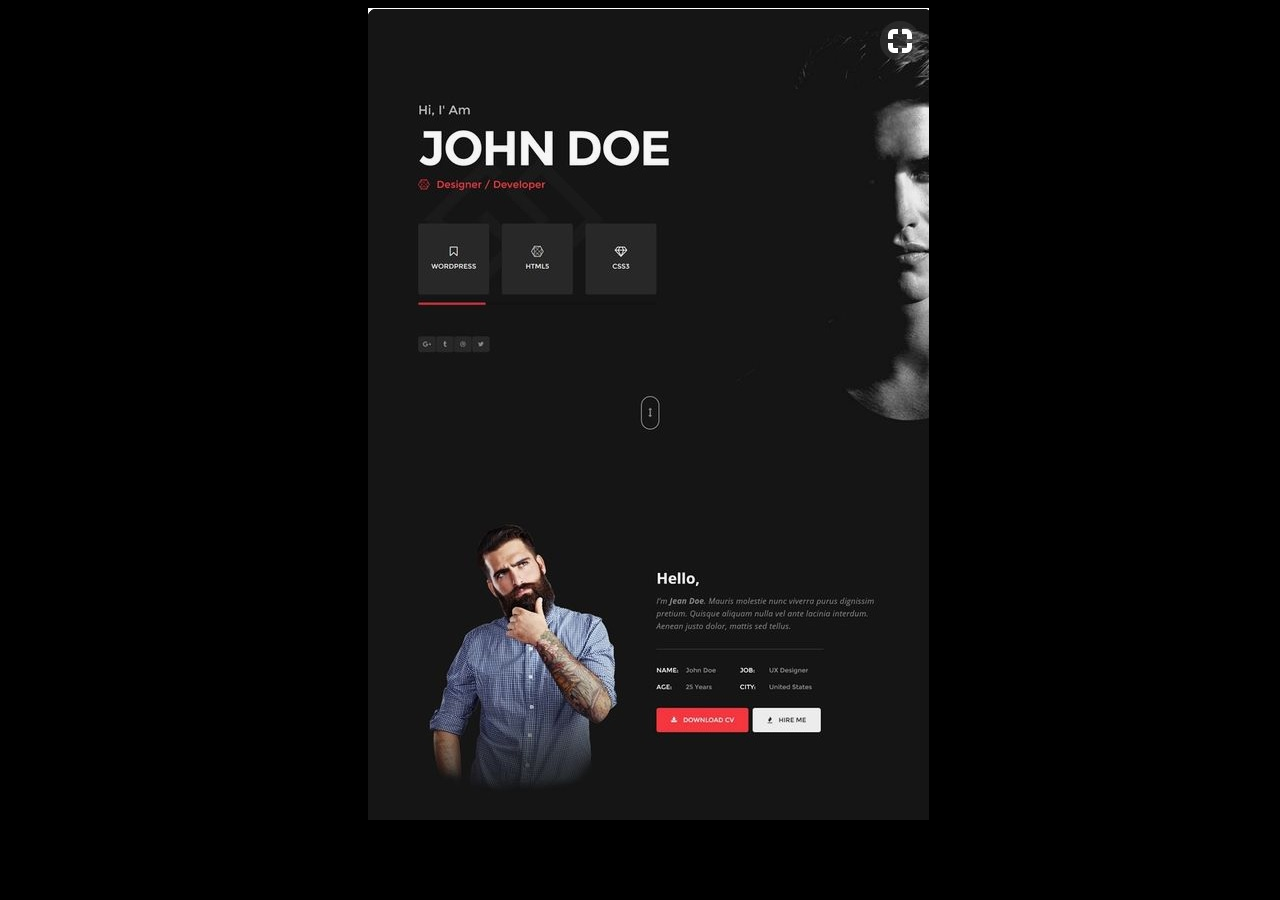
<file: inspo.html>
<!DOCTYPE html>
<html lang="en">
<head>
    <meta charset="UTF-8">
    <meta name="viewport" content="width=device-width, initial-scale=1.0">
    <meta http-equiv="X-UA-Compatible" content="ie=edge">
    <title>Document</title>
    <style>
    body{
        background-color: black;
        width:100%;
    }
    img{
       
    }
    .inspo{
        width:100%;
        display: flex;
        justify-content: center;
    }
    </style>
</head>
<body>
    <div class="inspo">
        <img src="bilder/inspo.jpg">
    </div>
</body>
</html>
</file>
